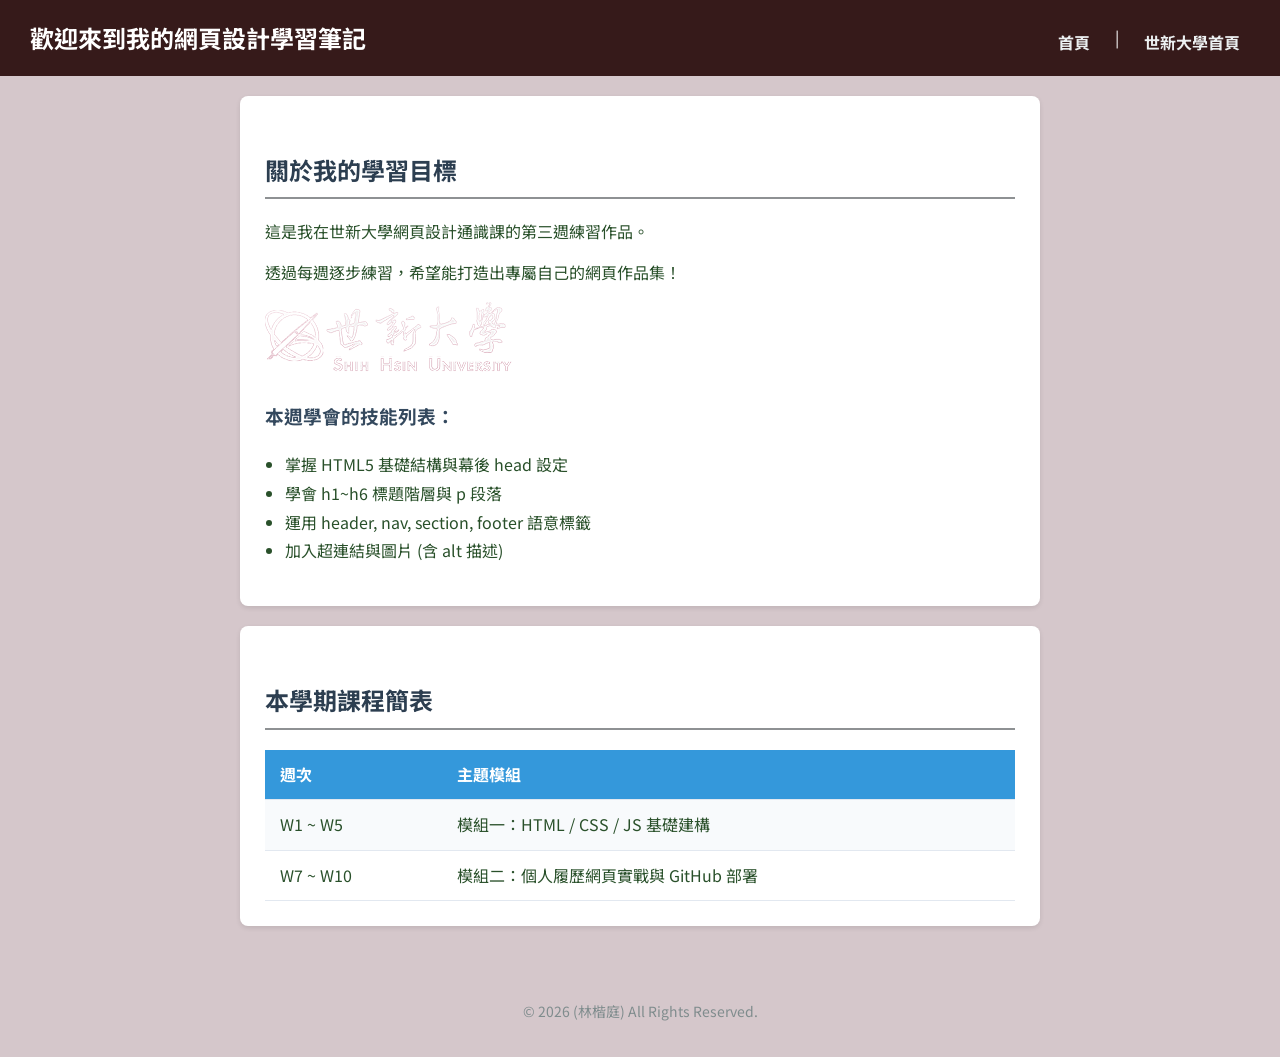
<file: index.html>
<!DOCTYPE html>
<html>

<head>
    <meta charset="UTF-8">
    <meta name="viewport" content="width=device-width, initial-scale=1.0">
    <title>⼩明的第四週 CSS 實作練習</title>
    <!-- 引⼊ Google Fonts 思源⿊體 Noto Sans TC -->
    <link rel="preconnect" href="https://fonts.googleapis.com">
    <link rel="preconnect" href="https://fonts.gstatic.com" crossorigin>
    <link href="https://fonts.googleapis.com/css2?family=Noto+Sans+TC:wght@400;500;700&dis
play=swap" rel="stylesheet">
    <!-- 引⼊外部 CSS 樣式表 -->
    <link rel="stylesheet" href="style.css">
</head>

<body>
    <header>
        <h1>歡迎來到我的網⾴設計學習筆記</h1>
        <nav>
            <!-- 導覽列區塊 (下⼀⼩節將加⼊連結) -->
            <a href="index.html">⾸⾴</a> |
            <a href="https://www.shu.edu.tw/" target="_blank">世新⼤學⾸⾴</a>
        </nav>
    </header>
    <section>
        <h2>關於我的學習⽬標</h2>
        <p>這是我在世新⼤學網⾴設計通識課的第三週練習作品。</p>
        <p>透過每週逐步練習，希望能打造出專屬⾃⼰的網⾴作品集！</p>
        <img src="2021-logo.png" alt="世新⼤學Logo">
        <h3>本週學會的技能列表：</h3>
        <ul>
            <li>掌握 HTML5 基礎結構與幕後 head 設定</li>
            <li>學會 h1~h6 標題階層與 p 段落</li>
            <li>運⽤ header, nav, section, footer 語意標籤</li>
            <li>加⼊超連結與圖⽚ (含 alt 描述)</li>
        </ul>
    </section>

    <section>
        <h2>本學期課程簡表</h2>
        <div class="card">
            <table>
                <tr>
                    <th>週次</th>
                    <th>主題模組</th>
                </tr>
                <tr>
                    <td>W1 ~ W5</td>
                    <td>模組⼀：HTML / CSS / JS 基礎建構</td>
                </tr>
                <tr>
                    <td>W7 ~ W10</td>
                    <td>模組⼆：個⼈履歷網⾴實戰與 GitHub 部署</td>
                </tr>
            </table>
        </div>
    </section>
    <footer>
        <p>© 2026 (林楷庭) All Rights Reserved.</p>
    </footer>
</body>

</html>
</file>
<file: style.css>
/* 1. 全域重設：讓所有元素的盒⼦計算包含邊框與內距 */
* {
    box-sizing: border-box;
}

/* 2. 設定整體網⾴預設背景與⽂字顏⾊ */
body {
    line-height: 1.6;
    color: #29502a;
    background-color: #d5c7cb;
    margin: 0;
    padding: 0;
    font-family: "Noto Sans TC", "Microsoft JhengHei", "PingFang TC", sans-serif;
}

/* ⾴⾸區塊樣式 */
header {
    background-color: #361a1a;
    color: #ffffff;
    padding: 15px 30px;
    display: flex;
    justify-content: space-between;
    /* 標題靠左，導覽列靠右 */
    align-items: center;
    /* 垂直⽅向置中 */
}

header h1 {
    margin: 0;
    font-size: 24px;
}

/* 導覽列超連結樣式 (後代選擇器) */
nav {
    margin-top: 10px;
    display: flex;
    gap: 15px;
    /* ⼦元素之間的間距 */
}

nav a {
    color: #ecf0f1;
    text-decoration: none;
    font-weight: bold;
    padding: 5px 10px;
    border-radius: 4px;
}


/* 導覽列超連結懸停效果 */
nav a:hover {
    color: #f1c40f;
    /* 滑⿏移上去變明亮⾦⿈⾊ */
    text-decoration: underline;
}

/* 主要內容章節區塊美化 */
section {
    background-color: #ffffff;
    max-width: 800px;
    /* 設定最⼤寬度 */
    margin: 20px auto;
    /* 上下外距 20px，左右⾃動置中 */
    padding: 25px;
    /* 內距 25px */
    border-radius: 8px;
    /* 圓⾓邊框 */
    box-shadow: 0 2px 5px rgba(0, 0, 0, 0.1);
    /* 輕微陰影增添⽴體感 */
}

h2 {
    color: #2c3e50;
    border-bottom: 2px solid #8e9193;
    padding-bottom: 8px;
    margin-top: 30px;
}

h3 {
    color: #34495e;
}

/* 4. 清單與表格樣式美化 */
ul {
    padding-left: 20px;
    line-height: 1.8;
}

table {
    width: 100%;
    border-collapse: collapse;
    margin-top: 15px;
}

th,
td {
    padding: 12px 15px;
    text-align: left;
    border-bottom: 1px solid #e2e8f0;
}

th {
    background-color: #3498db;
    color: #ffffff;
}

tr:nth-child(even) {
    background-color: #f8fafc;
}

/* 5. ⾴尾樣式 */
footer {
    text-align: center;
    padding: 20px;
    color: #7f8c8d;
    font-size: 14px;
    margin-top: 40px;
}
</file>
